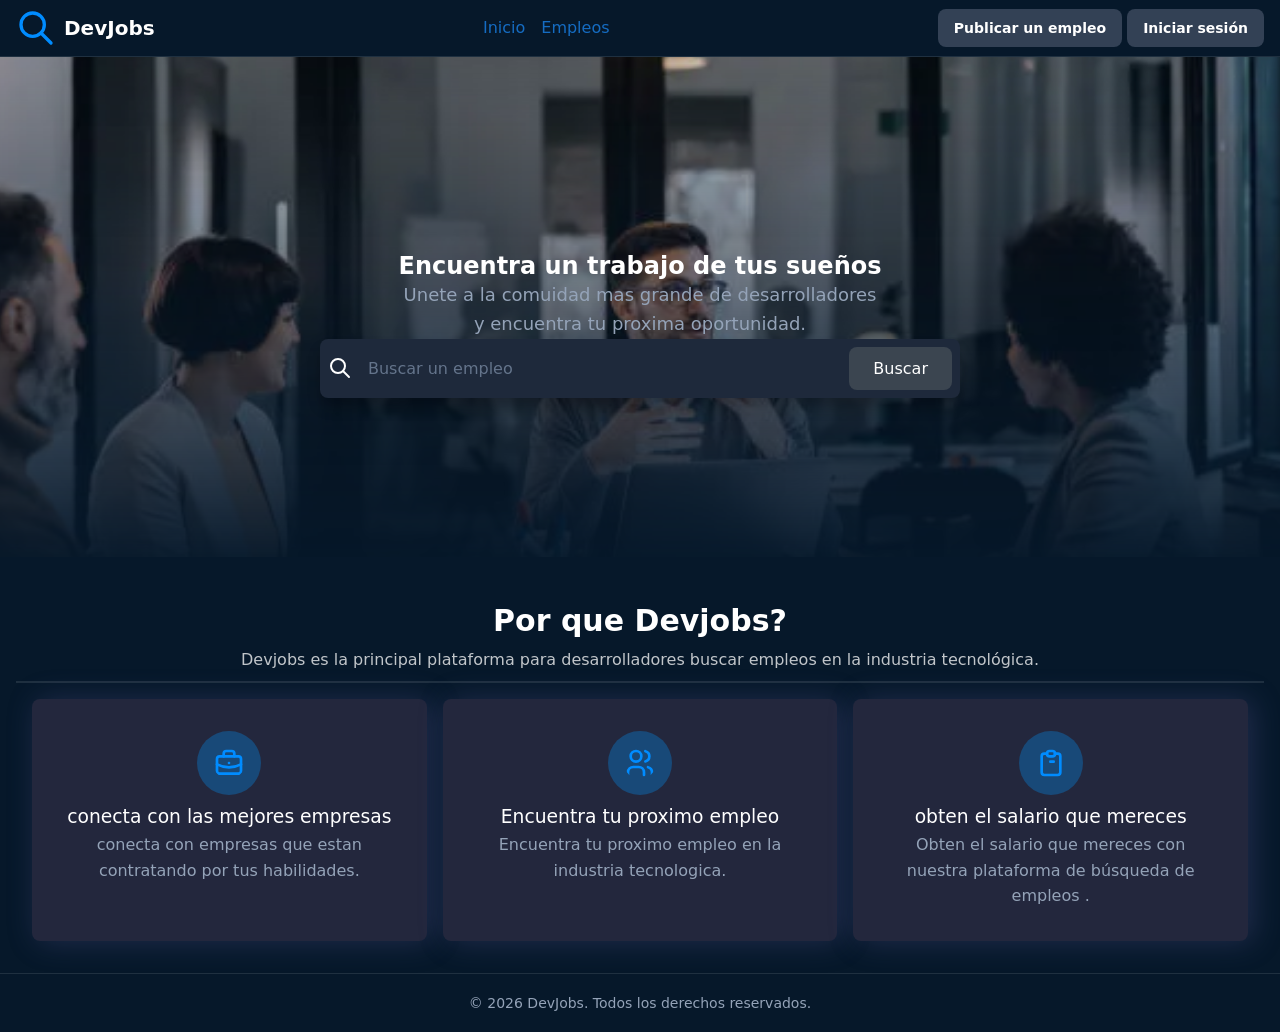
<file: index.html>
<!DOCTYPE html>
<html lang="es">
<head>  
<title>DevJobs - inicio</title>
<meta charset="UTF-8"/>
<meta name="description" content="Encuentra las mejores ofertas de trabao para desarrolladores en DevJobs .">
</head>

<body>
    <header>
        <h2><svg xmlns="http://www.w3.org/2000/svg" width="24" height="24" viewBox="0 0 24 24" fill="none" stroke="currentColor" stroke-width="2" stroke-linecap="round" stroke-linejoin="round" class="icon icon-tabler icons-tabler-outline icon-tabler-search"><path stroke="none" d="M0 0h24v24H0z" fill="none" /><path d="M3 10a7 7 0 1 0 14 0a7 7 0 1 0 -14 0" /><path d="M21 21l-6 -6" /></svg>
            DevJobs</h2>
        <nav>
           <a href="https://utebooks-web.vercel.app" target="_blank" rel="noopener noreferrer">Inicio</a>
           <a href="empleos.html">Empleos</a>
        </nav>
        <div>
            <a href="">Publicar un empleo</a>
            <a href="">Iniciar sesión</a>
        </div>
        <link rel="stylesheet" href="./styles.css" />
    </header>

    <main>
        <section>
            <img src="./istockphoto-1827291486-612x612.webp" />

            <h1>Encuentra un trabajo de tus sueños</h1>

            <p>Unete a la comuidad mas grande de 
                desarrolladores  y encuentra tu proxima 
                oportunidad.</p>

                <form role="search">
                    <div>
                        
                    <svg xmlns="http://www.w3.org/2000/svg" width="24" height="24" viewBox="0 0 24 24" fill="none" stroke="currentColor" stroke-width="2" stroke-linecap="round" stroke-linejoin="round" class="icon icon-tabler icons-tabler-outline icon-tabler-search"><path stroke="none" d="M0 0h24v24H0z" fill="none" /><path d="M3 10a7 7 0 1 0 14 0a7 7 0 1 0 -14 0" /><path d="M21 21l-6 -6" /></svg>
                    <input required type="text" placeholder="Buscar un empleo"/>
                    <button type="submit">Buscar</button>
                    </div>
                </form>
        </section>
        <section>
            <header>
                <h2>
                    Por que Devjobs?
                </h2>
                <p>Devjobs es la principal plataforma para desarrolladores buscar empleos en la industria tecnológica.</p>

            </header>
            <footer>
            <article>
                <svg xmlns="http://www.w3.org/2000/svg" width="24" height="24" viewBox="0 0 24 24" fill="none" stroke="currentColor" stroke-width="2" stroke-linecap="round" stroke-linejoin="round" class="icon icon-tabler icons-tabler-outline icon-tabler-briefcase"><path stroke="none" d="M0 0h24v24H0z" fill="none" /><path d="M3 9a2 2 0 0 1 2 -2h14a2 2 0 0 1 2 2v9a2 2 0 0 1 -2 2h-14a2 2 0 0 1 -2 -2l0 -9" /><path d="M8 7v-2a2 2 0 0 1 2 -2h4a2 2 0 0 1 2 2v2" /><path d="M12 12l0 .01" /><path d="M3 13a20 20 0 0 0 18 0" /></svg>
                <h3>conecta con las mejores empresas</h3>
                <p>conecta con empresas que estan contratando por tus habilidades.</p>
            </article>
            <article>
                <svg xmlns="http://www.w3.org/2000/svg" width="24" height="24" viewBox="0 0 24 24" fill="none" stroke="currentColor" stroke-width="2" stroke-linecap="round" stroke-linejoin="round" class="icon icon-tabler icons-tabler-outline icon-tabler-users"><path stroke="none" d="M0 0h24v24H0z" fill="none" /><path d="M5 7a4 4 0 1 0 8 0a4 4 0 1 0 -8 0" /><path d="M3 21v-2a4 4 0 0 1 4 -4h4a4 4 0 0 1 4 4v2" /><path d="M16 3.13a4 4 0 0 1 0 7.75" /><path d="M21 21v-2a4 4 0 0 0 -3 -3.85" /></svg>
                <h3>Encuentra tu proximo empleo</h3>
                <p>Encuentra tu proximo empleo en la industria tecnologica.</p>
            </article>
            <article>
                <svg xmlns="http://www.w3.org/2000/svg" width="24" height="24" viewBox="0 0 24 24" fill="none" stroke="currentColor" stroke-width="2" stroke-linecap="round" stroke-linejoin="round" class="icon icon-tabler icons-tabler-outline icon-tabler-report-money"><path stroke="none" d="M0 0h24v24H0z" fill="none" /><path d="M9 5h-2a2 2 0 0 0 -2 2v12a2 2 0 0 0 2 2h10a2 2 0 0 0 2 -2v-12a2 2 0 0 0 -2 -2h-2" /><path d="M9 5a2 2 0 0 1 2 -2h2a2 2 0 0 1 2 2a2 2 0 0 1 -2 2h-2a2 2 0 0 1 -2 -2" /><path d="M14 11h-2.5a1.5 1.5 0_0_0_0_3h1a1.5_1.5_0_0_1_0_3h-2.5" /><path d="M1２_17v1m0_-8v1" /></svg>
                <h3>obten el salario que mereces </h3>
                <p>Obten el salario que mereces con nuestra plataforma de búsqueda de empleos .</p>
            </article>
            </footer>

           
        </section>
    </main>
    <footer>
        <small>&copy; 2026 DevJobs. Todos los derechos reservados.</small>
    </footer>
</body> 
        
</body>
</html>
</file>
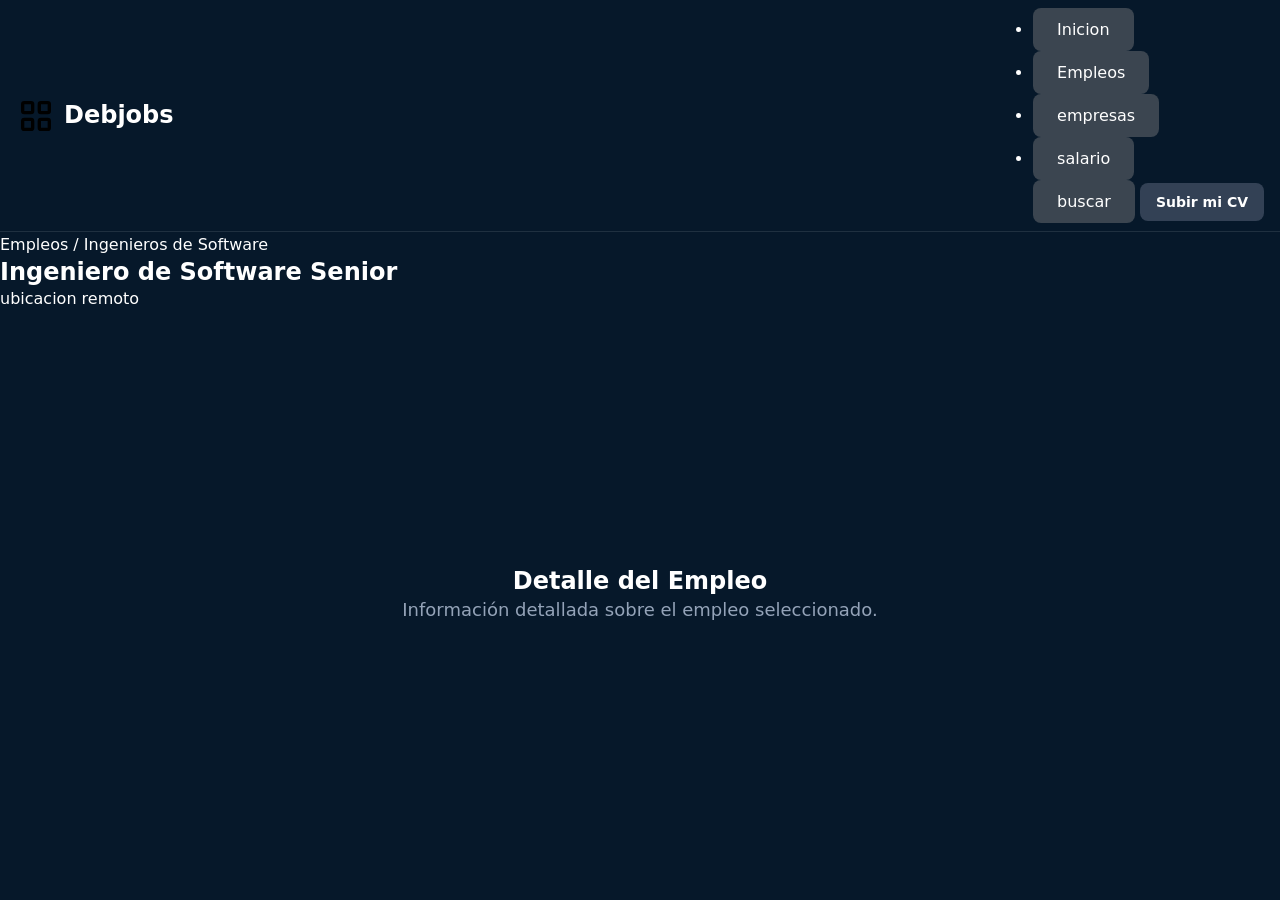
<file: detalleempleo.html>
<!DOCTYPE html>
<html lang="es">
<head>  
<title>DevJobs - Detalle del Empleo</title>
<meta charset="UTF-8"/>
<meta name="description" content="Detalle del empleo seleccionado en DevJobs.">
<link rel="stylesheet" href="./styles.css" />
<script defer src="./script.js"></script>

</head>


<body>
    <header>
        <h1><svg width="148px" height="148px" viewBox="0 0 24 24" fill="none" xmlns="http://www.w3.org/2000/svg" stroke="#0fa9eb"><g id="SVGRepo_bgCarrier" stroke-width="0"></g><g id="SVGRepo_tracerCarrier" stroke-linecap="round" stroke-linejoin="round"></g><g id="SVGRepo_iconCarrier"> <path d="M4 5C4 4.44772 4.44772 4 5 4H9C9.55228 4 10 4.44772 10 5V9C10 9.55228 9.55228 10 9 10H5C4.44772 10 4 9.55228 4 9V5Z" stroke="#000000" stroke-width="2" stroke-linecap="round" stroke-linejoin="round"></path> <path d="M4 15C4 14.4477 4.44772 14 5 14H9C9.55228 14 10 14.4477 10 15V19C10 19.5523 9.55228 20 9 20H5C4.44772 20 4 19.5523 4 19V15Z" stroke="#000000" stroke-width="2" stroke-linecap="round" stroke-linejoin="round"></path> <path d="M14 5C14 4.44772 14.4477 4 15 4H19C19.5523 4 20 4.44772 20 5V9C20 9.55228 19.5523 10 19 10H15C14.4477 10 14 9.55228 14 9V5Z" stroke="#000000" stroke-width="2" stroke-linecap="round" stroke-linejoin="round"></path> <path d="M14 15C14 14.4477 14.4477 14 15 14H19C19.5523 14 20 14.4477 20 15V19C20 19.5523 19.5523 20 19 20H15C14.4477 20 14 19.5523 14 19V15Z" stroke="#000000" stroke-width="2" stroke-linecap="round" stroke-linejoin="round"></path> </g></svg>Debjobs</h1>
        <ul>
            <li><button type="button">Inicion</button>
            </li><li><button type="button">Empleos</button></li>
            <li><button type="button">empresas</button></li>
            <li><button type="button">salario</button></li>
        <div>
            <button type="input">buscar</button>
            <a href="">Subir mi CV</a>
        
        </div>
        <link rel="stylesheet" href="./styles.css" />
    </header>
    <body>
        <div><p>Empleos / Ingenieros de Software</p></div>

    <h1>Ingeniero de Software Senior</h1>
    <p>ubicacion remoto</p>

    
    </body>

    <main>
        <section class="jobs search">
            <h1>Detalle del Empleo</h1>
            <p>Información detallada sobre el empleo seleccionado.</p>
</file>
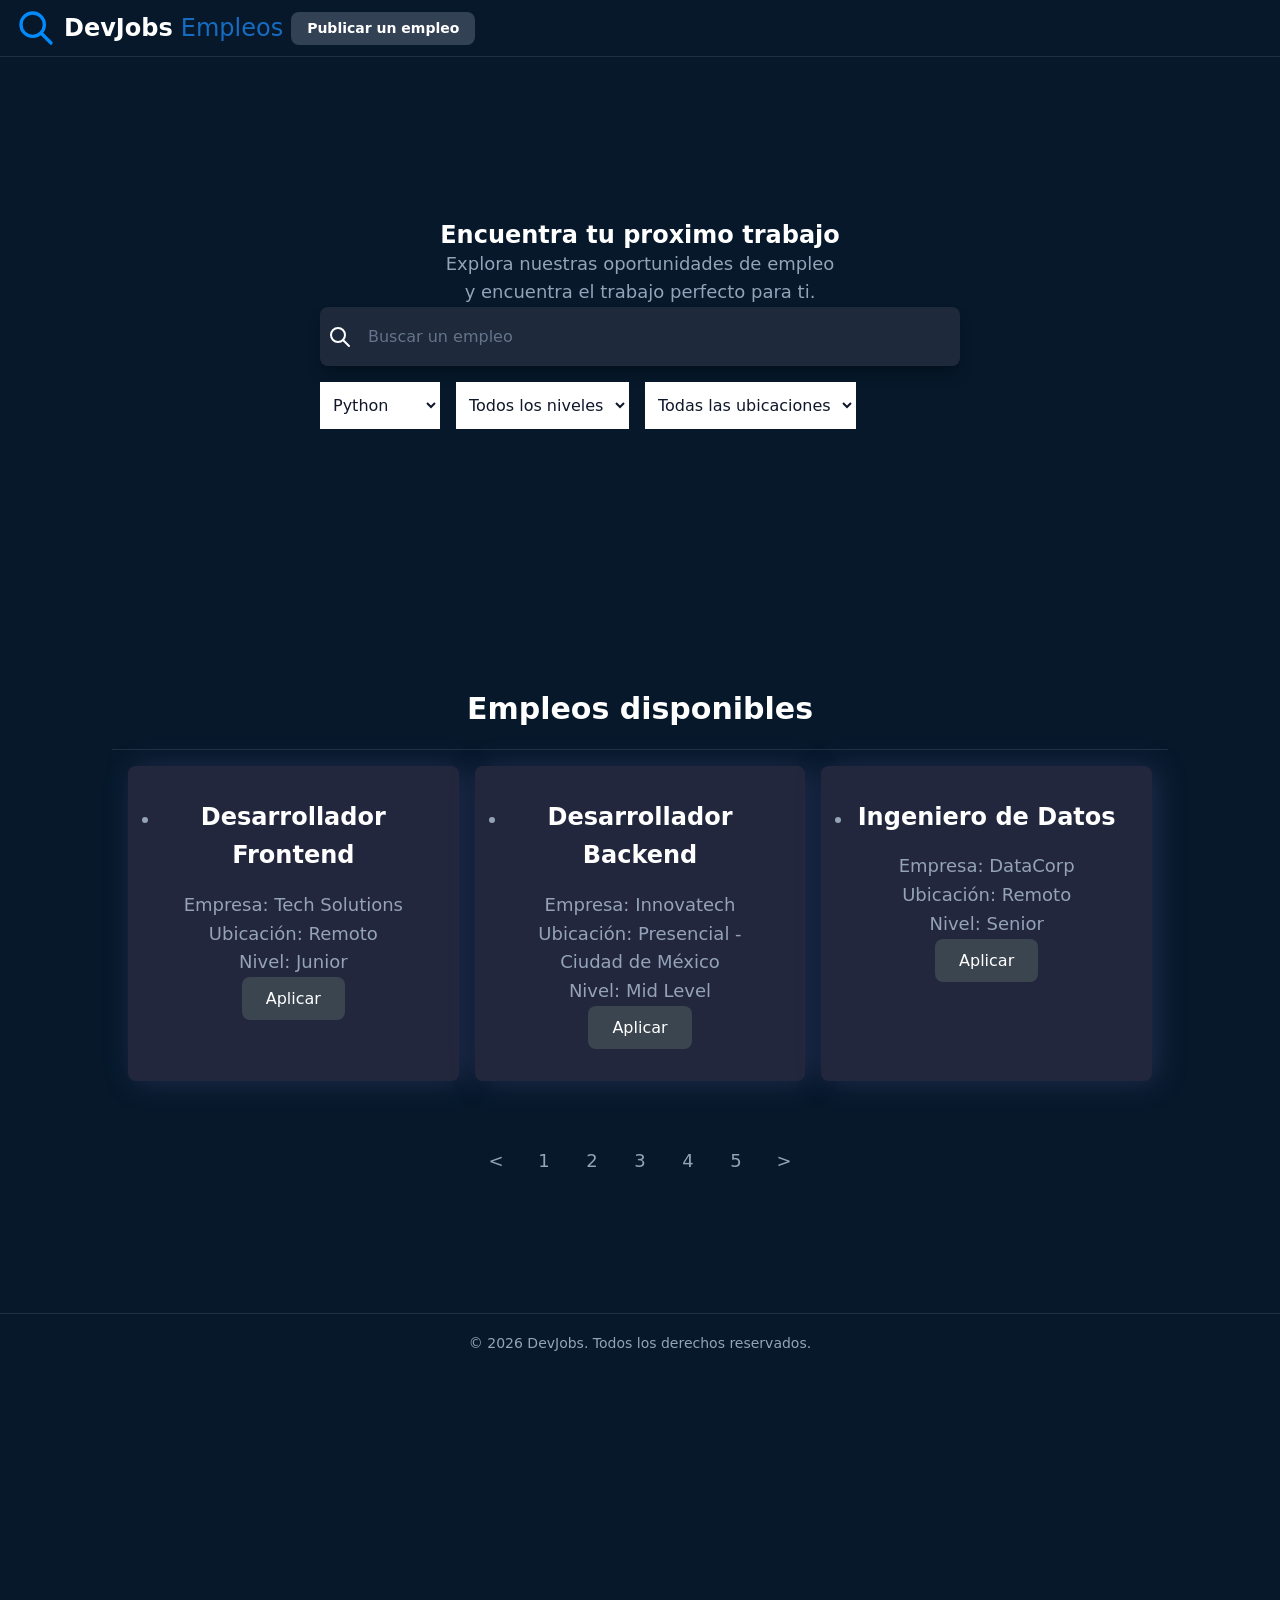
<file: empleos.html>
<!DOCTYPE html>
<html lang="es">
<head>  
<title>DevJobs - Empleos</title>
<meta charset="UTF-8"/>
<meta name="description" content="Lista de empleos disponibles para desarrolladores en DevJobs.">

<link rel="stylesheet" href="./styles.css" />
<script defer src="./script.js"></script>

</head>


<body>
    <header>
        <h1><svg xmlns="http://www.w3.org/2000/svg" width="24" height="24" viewBox="0 0 24 24" fill="none" stroke="currentColor" stroke-width="2" stroke-linecap="round" stroke-linejoin="round" class="icon icon-tabler icons-tabler-outline icon-tabler-search"><path stroke="none" d="M0 0h24v24H0z" fill="none" /><path d="M3 10a7 7 0 1 0 14 0a7 7 0 1 0 -14 0" /><path d="M21 21l-6 -6" /></svg>DevJobs
            
        <nav>
           
           <a href="empleos.html">Empleos</a>
        </nav>
        <div>
            <a href="">Publicar un empleo</a>
        
        </div>
        <link rel="stylesheet" href="./styles.css" />
    </header>

    <main>
        <section class="jobs search">
            <h1>Encuentra tu proximo trabajo</h1>
            <p>Explora nuestras oportunidades de empleo y encuentra el trabajo perfecto para ti.</p>
            <form role="search">
                <div>
                    <svg xmlns="http://www.w3.org/2000/svg" width="24" height="24" viewBox="0 0 24 24" fill="none" stroke="currentColor" stroke-width="2" stroke-linecap="round" stroke-linejoin="round" class="icon icon-tabler icons-tabler-outline icon-tabler-search"><path stroke="none" d="M0 0h24v24H0z" fill="none" /><path d="M3 10a7 7 0 1 0 14 0a7 7 0 1 0 -14 0" /><path d="M21 21l-6 -6" /></svg>
                    <input required type="text" placeholder="Buscar un empleo"/>
                    
                    
                </div>
                <div class="filters">
                    <select name ="category">
                        <option value="">Python</option>
                        <option value="full-time">React</option>
                        <option value="part-time">MongoDB</option>
                        <option value="remote">HTML/CSS</option>
                    </select>
                
                    <select name="level">
                                <option value="">Todos los niveles</option>
                                <option value="junior">Junior</option>
                                <option value="mid-level">Mid Level</option>
                                <option value="senior">Senior</option>
                            </select>
                        <select name="location">
                                <option value="">Todas las ubicaciones</option>
                                <option value="remote">Remoto</option>
                                <option value="onsite">Presencial</option>
                            </select>
                        </div>
            </form>
        </section>

        <section class="jobs-list">
            <h2>Empleos disponibles</h2>
            <ul>
                <footer>
                
                <article>
                <li>
                    <h3>Desarrollador Frontend</h3>
                    <p>Empresa: Tech Solutions</p>
                    <p>Ubicación: Remoto</p>
                    <p>Nivel: Junior</p>
                    <button class="button-apply-job", id="boton-importante">Aplicar</button> 
                    
                    
                </li>
                </article>
                
                <article>
                <li>
                    <h3>Desarrollador Backend</h3>
                    <p>Empresa: Innovatech</p>
                    <p>Ubicación: Presencial - Ciudad de México</p>
                    <p>Nivel: Mid Level</p>
                    <button class="button-apply-job">Aplicar</button >
                </li>
                </article>
                <article>
                <li>
                    <h3>Ingeniero de Datos</h3>
                    <p>Empresa: DataCorp</p>
                    <p>Ubicación: Remoto</p>
                    <p>Nivel: Senior</p>
                    <button class="button-apply-job">Aplicar</button>
                </li>
                </article>
                

               
                    
            </footer>
            <nav class="pagination">
                        <a href="#"><</a>
                        <a class="is-active" href="#">1</a>
                        <a href="#">2</a>
                        <a href="#">3</a>
                        <a href="#">4</a>
                        <a href="#">5</a>
                        <a href="#">></a>
                   
                    </nav>
                     
           

        </main> 
    
        

     <footer style="padding-bottom: 2000px;">
        <small>&copy; 2026 DevJobs. Todos los derechos reservados.</small>
    </footer>
</body> 
        
</body>
</html>
</file>
<file: styles.css>
* {
  margin: 0;
  padding: 0;
  box-sizing: border-box;
}






:root {
  --primary: #3b4550;
  --primary-dark: #0a3d66;
  --primary-hover: #0d5ba8;
  --primary-light: rgb(0, 140, 255);
  --background: #06182a;
  --text-primary: #ffffff;
  --text-secondary: #156cc2;
  --text-muted: #94a3b8;
  --border: rgba(255, 255, 255, 0.1);
  --card-bg: #23273d;
  --shadow: rgba(0, 0, 0, 0.3);
  --input-bg: #1e293b;
  --hsla-example: hsla(210, 100%, 56%, 1);
}










@font-face {
  font-family: 'Inter Variable';
  font-style: normal;
  font-display: swap;
  font-weight: 100 900;
  src: url(https://cdn.jsdelivr.net/fontsource/fonts/inter:vf@latest/latin-wght-normal.woff2) format('woff2-variations');
  unicode-range: U+0000-00FF,U+0131,U+0152-0153,U+02BB-02BC,U+02C6,U+02DA,U+02DC,U+0304,U+0308,U+0329,U+2000-206F,U+20AC,U+2122,U+2191,U+2193,U+2212,U+2215,U+FEFF,U+FFFD;
}










body {
  font-family: system-ui;
  background-color: var(--background);
  color: var(--text-primary);
  min-height: 100vh;
  display: flex;
  flex-direction: column;
  line-height: 1.6;
}













/* Títulos principales */
h1 {
  font-size: 1.5rem;
  line-height: 1.2;
  text-wrap: balance;
  display: flex;
  align-items: center;
  gap: 0.5rem;
  

  svg {
    width: 2.5rem;
    height: 2.5rem;
    color: var(--primary-light);

  }

  p {
    font-size: 1rem;
    background-color: var(--text-secondary);
    color: var(--text-secondary);
    padding: 0.25rem 0.5rem;
    border-radius: 0.5rem;
  }
}

h1 + p {
  text-wrap: balance;
  margin-bottom: 1rem

}

/* Header */
header {
  border-bottom: 1px solid var(--border);
  background: var(--background);
  padding: .5rem 1rem;
  display: flex;
  align-items: center;
  justify-content: space-between;
  gap: 2rem;

  h2 {
    font-size: 1.25rem;
    font-weight: 700;
    color: var(--text-primary);
    display: flex;
    align-items: center;
    gap: 0.5rem;

    svg {
      width: 2.5rem;
      height: 2.5rem;
      color: var(--primary-light);
    }
  }
}

/* Navegación del header a otras páginas */
nav {
  align-items: center;
  gap: 1rem;
  display: flex;

  a {
    text-decoration: none;
    color: var(--text-secondary);
    transition: color 0.2s;
    font-weight: 500;

    &:hover, &:focus {
      color: var(--primary);
      outline: none;
    }
  }

}

/* Botones del Header */
header div a {
  padding: 0.5rem 1rem;
  border-radius: 0.5rem;
  background-color: #334155;
  color: var(--text-primary);
  display: inline-block;
  font-size: 0.875rem;
  font-weight: 700;
  text-decoration: none;
  /* TODO */
}

/* Hero */
main > section:nth-child(1) {
  height: 500px;
  text-align: center;
  display: flex;
  flex-direction: column;
  justify-content: center;
  align-items: center;

  h1 {
    padding-top: 36px;
  }

  & > img {
    position: absolute;
    width: 100%;
    height: 100%;
    object-fit: cover;
    z-index: -1;
    left: 0;
    right: 0;
    mask-image: linear-gradient(to bottom, rgba(16, 25, 34, 1) 5%, rgba(16, 25, 34, 0) 80%);
  }

  p {
    max-width: 42rem;
    margin: 0 auto;
    font-size: 1.125rem;
    color: var(--text-muted);
  }

  jobs search {
    max-width: 42rem;
    margin: 6rem auto 0 auto;
    font-size: 1.125rem;
    color: var(--text-muted);
    padding: 0.5rem;
  }

  filters {
    max-width: 42rem;
    margin: 6rem;
    font-size: 1.125rem;
    color: var(--text-muted);
    padding: .5rem;
  }

  
}

/* Formulario de Búsqueda */
form {
  max-width: 42rem;
  width: 100%;
  margin: 0 auto;
  padding-inline: 1rem;
}

form > div {
  display: flex;
  align-items: center;
  background-color: var(--input-bg);
  border-radius: 0.5rem;
  box-shadow: 0 10px 15px -3px var(--shadow);
  padding: 0.5rem;
  gap: 0.5rem;
}

form span {
  padding-left: 0.75rem;
  color: var(--text-muted);
  display: flex;
  align-items: center;
  flex-shrink: 0;
}

form input[type="text"] {
  flex: 1;
  background: transparent;
  border: none;
  outline: none;
  color: var(--text-primary);
  padding: 0.75rem 0.5rem;
  font-size: 1rem;
  font-family: inherit;
}

form input[type="text"]::placeholder {
  color: #64748b;
}

form > div.filters {
  background-color: transparent;
  box-shadow: none;
  padding: 0;
  margin-top: 1rem;
  gap: 1rem;
}

form > div.filters select {
  background-color: white;
  color: #0f172a;
  border: 1px solid var(--border);
  padding: 0.75rem 0.5rem;
  font: inherit;
}

button {
  padding: 0.75rem 1.5rem;
  border-radius: 0.5rem;
  background-color: var(--primary);
  color: white;
  font-weight: 400;
  border: none;
  cursor: pointer;
  transition: all 0.2s;
  font-family: inherit;
  font-size: 1rem;
  white-space: nowrap;

  &:hover, /* pseudo-clase que significa que el ratón está encima */
  &:focus { /* pseudo-clase que significa que el elemento tiene el foco */
    background-color: var(--primary-hover);
    outline: 2px solid white;
    outline-offset: 2px;
  }

  &:active { 
    transform: scale(0.90)
  }

  &:disabled {
    opacity: .5;
    pointer-events: none;
  }
}

/* Features Section */
main > section:nth-child(2) {
  padding-inline: 1rem;
  background-color: var(--background);
  padding-top: 2rem;

  & > header {
    gap: 2px;
    flex-direction: column;

    h2 {
      margin-bottom: 0;
    }

    p {
      opacity: .75;
    }
  }

  & > div {
    max-width: 1280px;
    margin: 0 auto;
  }
}

main > section:nth-child(2) h2 {
  font-size: 1.875rem;
  font-weight: 700;
  color: var(--text-primary);
  margin-bottom: 1rem;
}

main > section:nth-child(2) > div > div:first-child > p {
  font-size: 1.125rem;
  color: var(--text-muted);
  max-width: 42rem;
  margin: 0 auto;
}

/* Grid de Features */
main > section:nth-child(2) footer {
  display: grid;
  grid-template-columns: 1fr;
  gap: 16px
}

@media (width >= 640px) {
  main > section:nth-child(2) footer {
    grid-template-columns: 1fr 1fr 1fr;
  }
}

/* Feature Cards */
/* article {
  background-color: var(--card-bg);
  padding: 2rem;
  margin-bottom: 16px;
  border-radius: 0.5rem;                   
  box-shadow: 0px 1px 3px 0 var(--shadow); 

  svg {
    color: var(--primary-light);          
    background: rgba(0, 153, 255, 0.3);  
    border-radius: 9999px;               
    width: 64px;                         
    height: 64px;                        
    padding: 16px;                       
  }

  h3 {
    font-weight: 500;
  }

  p {
    color: var(--text-muted);
  }
} */

/* Footer */
footer {
  background-color: var(--background);
  border-top: 1px solid var(--border);
  text-align: center;
  padding: 16px;

  small {
    color: var(--text-muted);
    font-size: 0.875rem;
  }
}

article {
  background-color: var(--card-bg);
  padding: 2rem;
  margin-bottom: 16px;
  border-radius: 0.5rem;
  box-shadow: 5px 1px 30px 0px rgba(95, 92, 159, 0.3);

  svg {
    color: var(--primary-light);
    background: rgba(0, 153, 255, 0.3);
    border-radius: 9999px;
    width: 64px;
    height: 64px;
    padding: 16px;
  }

  p {
    color: var(--text-muted);
  }

  h3{ 
    font-weight: 500;
  }

  .button-apply-job {
    &.is-applied {
      background: #4caf50;
      pointer-events: none;
    }
  }
}

.jobs-list {
    max-width: 100rem;
    margin: 6rem;
    font-size: 1.125rem;
    color: var(--text-muted);
    padding: .5rem;
   

    h2 {
      font-size: 2rem;
      font-weight: 700;
      color: var(--text-primary);
      margin-bottom: 1rem;
      display: flex;
      justify-content: center;
    }

    h3 {
      font-size: 1.5rem;
      font-weight: 700;
      color: var(--text-primary);
      margin-bottom: 1rem;
    }
  }

  .pagination {
    display: flex;
    justify-content: center;
    gap: 1rem;
    margin-block: 2rem;
    

    a {
      display: flex;
      justify-content: center;
      align-items: center;
      width: 2rem;
      height: 2rem;
      border-radius: 0.3rem;
      transition: all .3s;
      text-decoration: none;
      color: var(--text-muted);

      &:hover, &:focus {
        background-color: #fff;
      }

      &active {
        transform: scale(1.1);
      }

        &.is-active {
          background-color: var(--text-secondary);
          color: white;
          pointer-events: none;
        }
       
      }
    }
  }
</file>
